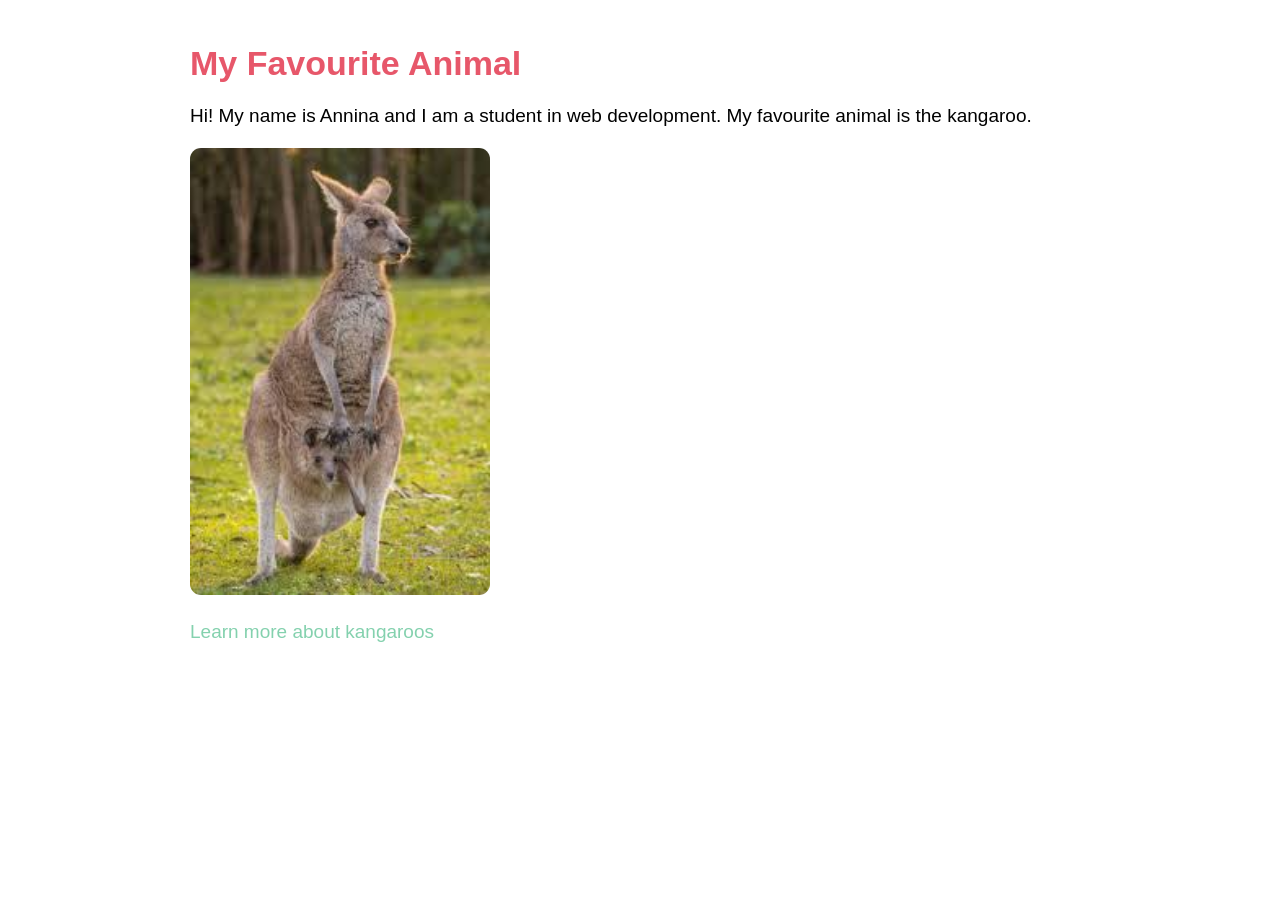
<file: Workshop1/index.html>
<!DOCTYPE html>
<html lang="en">
<head>
    <meta charset="UTF-8">
    <title>My Favourite Animal</title>
    <link rel="stylesheet" href="styles.css">

</head>

<body>

    <h1>My Favourite Animal</h1>

    <p>
        Hi! My name is Annina and I am a student in web development.
        My favourite animal is the kangaroo.
    </p>

    <img src="images/kanga.jpg" alt="A kangaroo" width="300">

    <p>
        <a href="https://en.wikipedia.org/wiki/Kangaroo" target="_blank">
            Learn more about kangaroos
        </a>
    </p>

</body>
</html>
</file>
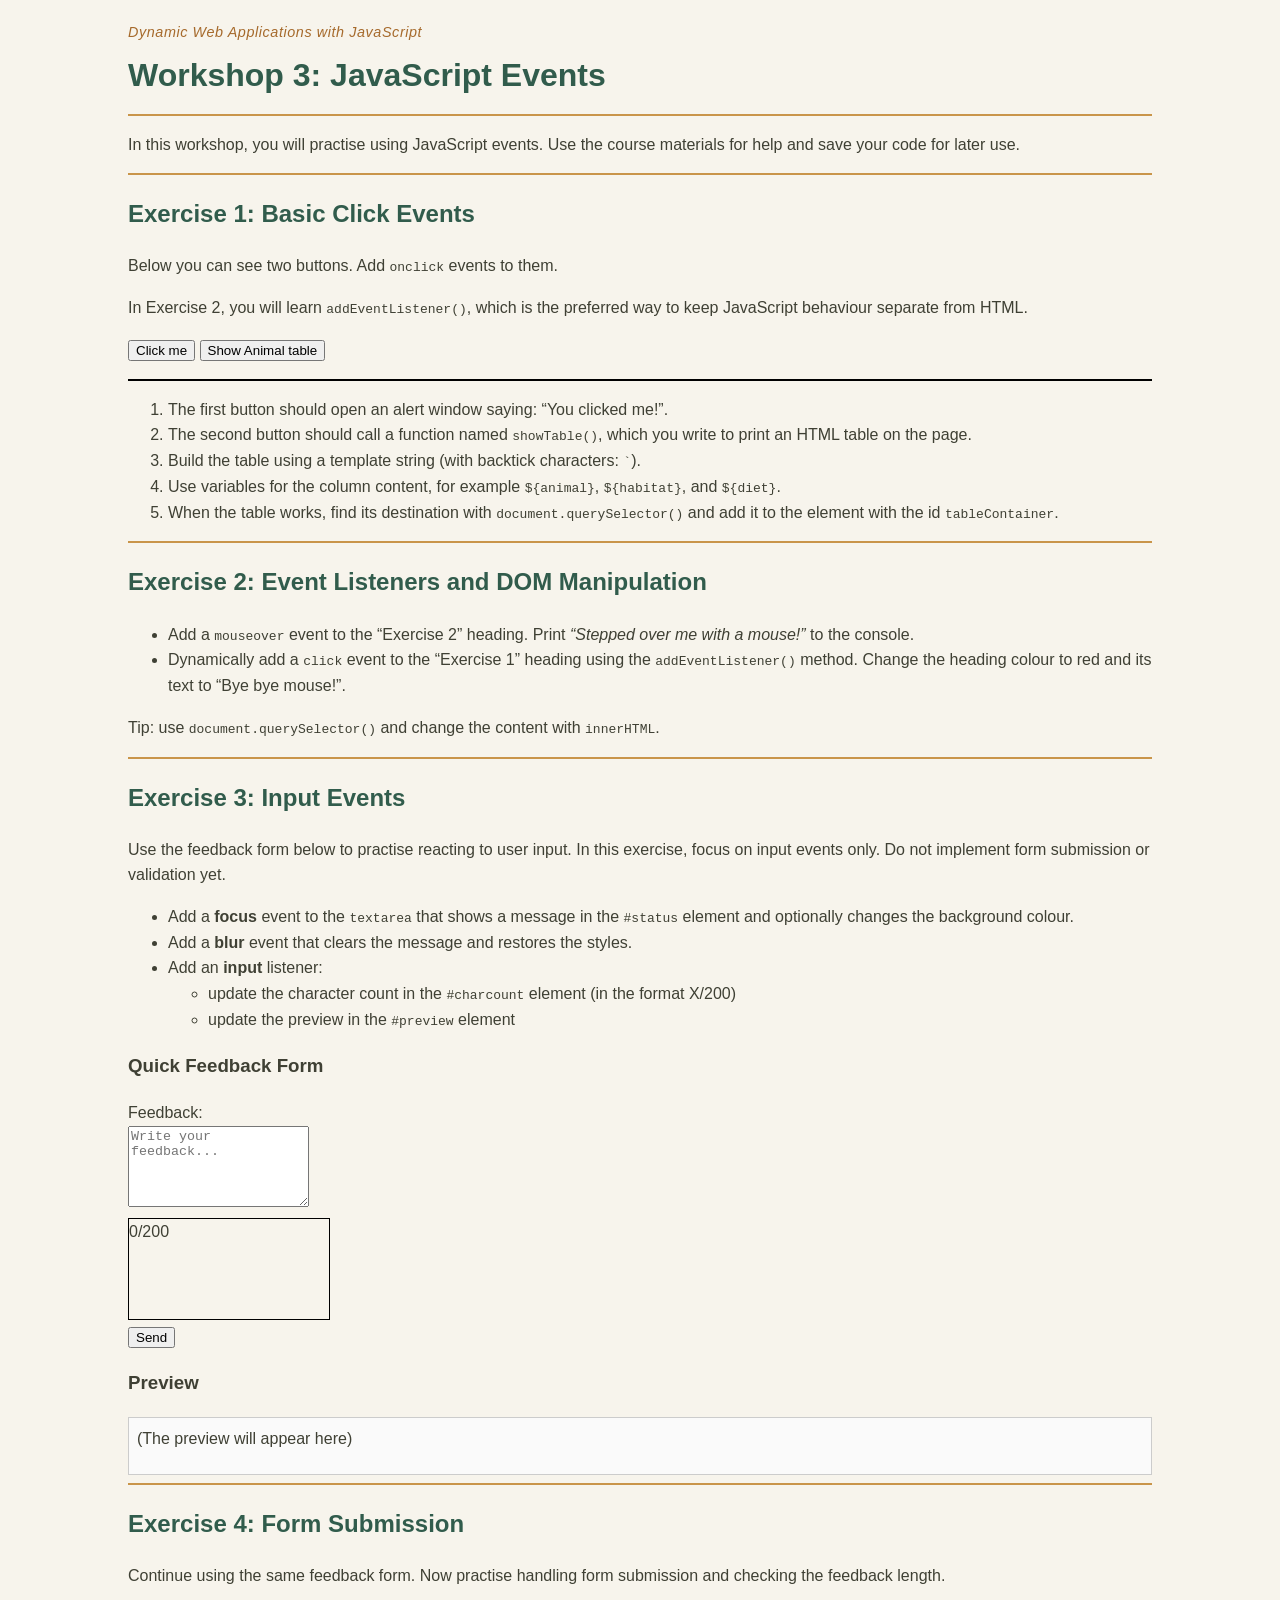
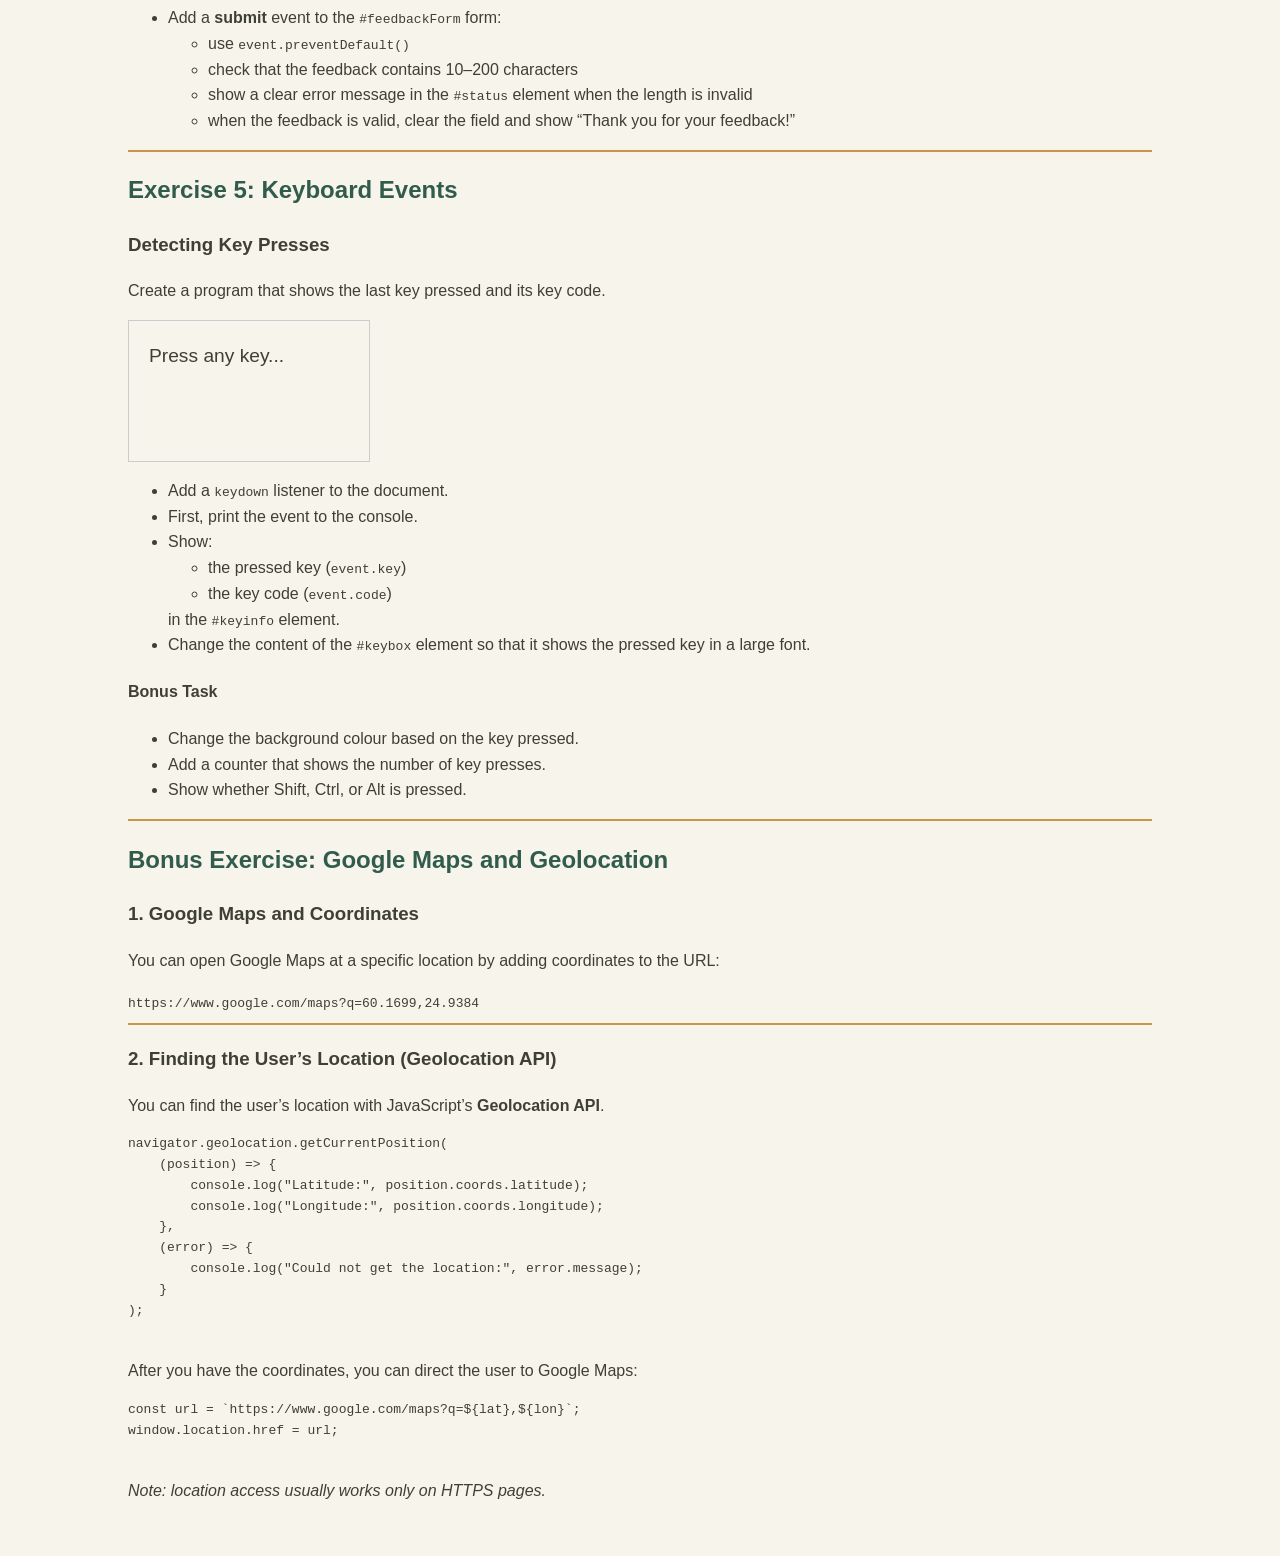
<file: Workshop3/index.html>
<!DOCTYPE html>
<html lang="en">
<head>
    <meta charset="utf-8">
    <title>Workshop 3</title>
    <link rel="stylesheet" href="css/styles.css">
    <script src="js/script.js" defer></script>
</head>

<body class="ws3">
    <h1>Workshop 3: JavaScript Events</h1>
    <hr>
    <p>
        In this workshop, you will practise using JavaScript events.
        Use the course materials for help and save your code for later use.
    </p>
    <hr>

    <!-- Exercise 1 -->
    <h2 id="exercise1">Exercise 1: Basic Click Events</h2>
    <p>Below you can see two buttons. Add <code>onclick</code> events to them.</p>
    <p>In Exercise 2, you will learn <code>addEventListener()</code>, which is the preferred way to keep JavaScript behaviour separate from HTML.</p>

    <p>
        <button>Click me</button>
        <button>Show Animal table</button>
    </p>

    <div id="tableContainer"></div>

    <ol>
        <li>The first button should open an alert window saying: “You clicked me!”.</li>
        <li>The second button should call a function named <code>showTable()</code>, which you write to print an HTML table on the page.</li>
        <li>Build the table using a template string (with backtick characters: <code>`</code>).</li>
        <li>Use variables for the column content, for example <code>${animal}</code>, <code>${habitat}</code>, and <code>${diet}</code>.</li>
        <li>When the table works, find its destination with <code>document.querySelector()</code> and add it to the element with the id <code>tableContainer</code>.</li>
    </ol>

  
    <hr>

    <!-- Exercise 2 -->
    <h2 id="exercise2">Exercise 2: Event Listeners and DOM Manipulation</h2>
    <ul>
        <li>Add a <code>mouseover</code> event to the “Exercise 2” heading. Print <em>“Stepped over me with a mouse!”</em> to the console.</li>
        <li>Dynamically add a <code>click</code> event to the “Exercise 1” heading using the <code>addEventListener()</code> method. Change the heading colour to red and its text to “Bye bye mouse!”.</li>
    </ul>
    <p>Tip: use <code>document.querySelector()</code> and change the content with <code>innerHTML</code>.</p>

    <hr>

    <!-- Exercise 3 -->
    <h2>Exercise 3: Input Events</h2>
    <p>
        Use the feedback form below to practise reacting to user input.
        In this exercise, focus on input events only. Do not implement form submission or validation yet.
    </p>

    <ul>
        <li>Add a <strong>focus</strong> event to the <code>textarea</code> that shows a message in the <code>#status</code> element and optionally changes the background colour.</li>
        <li>Add a <strong>blur</strong> event that clears the message and restores the styles.</li>
        <li>Add an <strong>input</strong> listener:
            <ul>
                <li>update the character count in the <code>#charcount</code> element (in the format X/200)</li>
                <li>update the preview in the <code>#preview</code> element</li>
            </ul>
        </li>
    </ul>

    <h3>Quick Feedback Form</h3>

    <form id="feedbackForm" novalidate>
        <label for="feedback">Feedback:</label><br>
        <textarea id="feedback" placeholder="Write your feedback..." rows="5"></textarea><br>

        <div style="margin: 4px 0;">
            <span id="charcount">0/200</span>
            <span id="status" aria-live="polite" style="margin-left: 8px; color: #666;"></span>
        </div>

        <button id="sendBtn" type="submit">Send</button>
    </form>

    <h3>Preview</h3>
    <div id="preview" style="border: 1px solid #ccc; padding: 8px; min-height: 40px; background: #fafafa;">
        (The preview will appear here)
    </div>

    <hr>

    <!-- Exercise 4 -->
    <h2>Exercise 4: Form Submission</h2>
    <p>
        Continue using the same feedback form. Now practise handling form submission and checking the feedback length.
    </p>

    <ul>
        <li>Add a <strong>submit</strong> event to the <code>#feedbackForm</code> form:
            <ul>
                <li>use <code>event.preventDefault()</code></li>
                <li>check that the feedback contains 10–200 characters</li>
                <li>show a clear error message in the <code>#status</code> element when the length is invalid</li>
                <li>when the feedback is valid, clear the field and show “Thank you for your feedback!”</li>
            </ul>
        </li>
    </ul>

    <hr>

    <!-- Exercise 5 -->
    <h2>Exercise 5: Keyboard Events</h2>

    <h3>Detecting Key Presses</h3>

    <p>
        Create a program that shows the last key pressed and its key code.
    </p>

    <div id="keybox" style="padding: 20px; border: 1px solid #ccc; font-size: 1.2em;">
        Press any key...
    </div>

    <p id="keyinfo"></p>

    <ul>
        <li>Add a <code>keydown</code> listener to the document.</li>
        <li>First, print the event to the console.</li>
        <li>Show:
            <ul>
                <li>the pressed key (<code>event.key</code>)</li>
                <li>the key code (<code>event.code</code>)</li>
            </ul>
            in the <code>#keyinfo</code> element.
        </li>
        <li>
            Change the content of the <code>#keybox</code> element so that it shows the pressed key in a large font.
        </li>
    </ul>

    <h4>Bonus Task</h4>
    <ul>
        <li>Change the background colour based on the key pressed.</li>
        <li>Add a counter that shows the number of key presses.</li>
        <li>Show whether Shift, Ctrl, or Alt is pressed.</li>
    </ul>

    <hr>

    <!-- Bonus Exercise -->
    <h2>Bonus Exercise: Google Maps and Geolocation</h2>

    <h3>1. Google Maps and Coordinates</h3>
    <p>
        You can open Google Maps at a specific location by adding coordinates to the URL:
    </p>
    <code>https://www.google.com/maps?q=60.1699,24.9384</code>

    <hr>

    <h3>2. Finding the User’s Location (Geolocation API)</h3>
    <p>
        You can find the user’s location with JavaScript’s <strong>Geolocation API</strong>.
    </p>

    <pre>
navigator.geolocation.getCurrentPosition(
    (position) => {
        console.log("Latitude:", position.coords.latitude);
        console.log("Longitude:", position.coords.longitude);
    },
    (error) => {
        console.log("Could not get the location:", error.message);
    }
);
    </pre>

    <p>After you have the coordinates, you can direct the user to Google Maps:</p>

    <pre>
const url = `https://www.google.com/maps?q=${lat},${lon}`;
window.location.href = url;
    </pre>

    <p><em>Note: location access usually works only on HTTPS pages.</em></p>

</body>
</html>
</file>
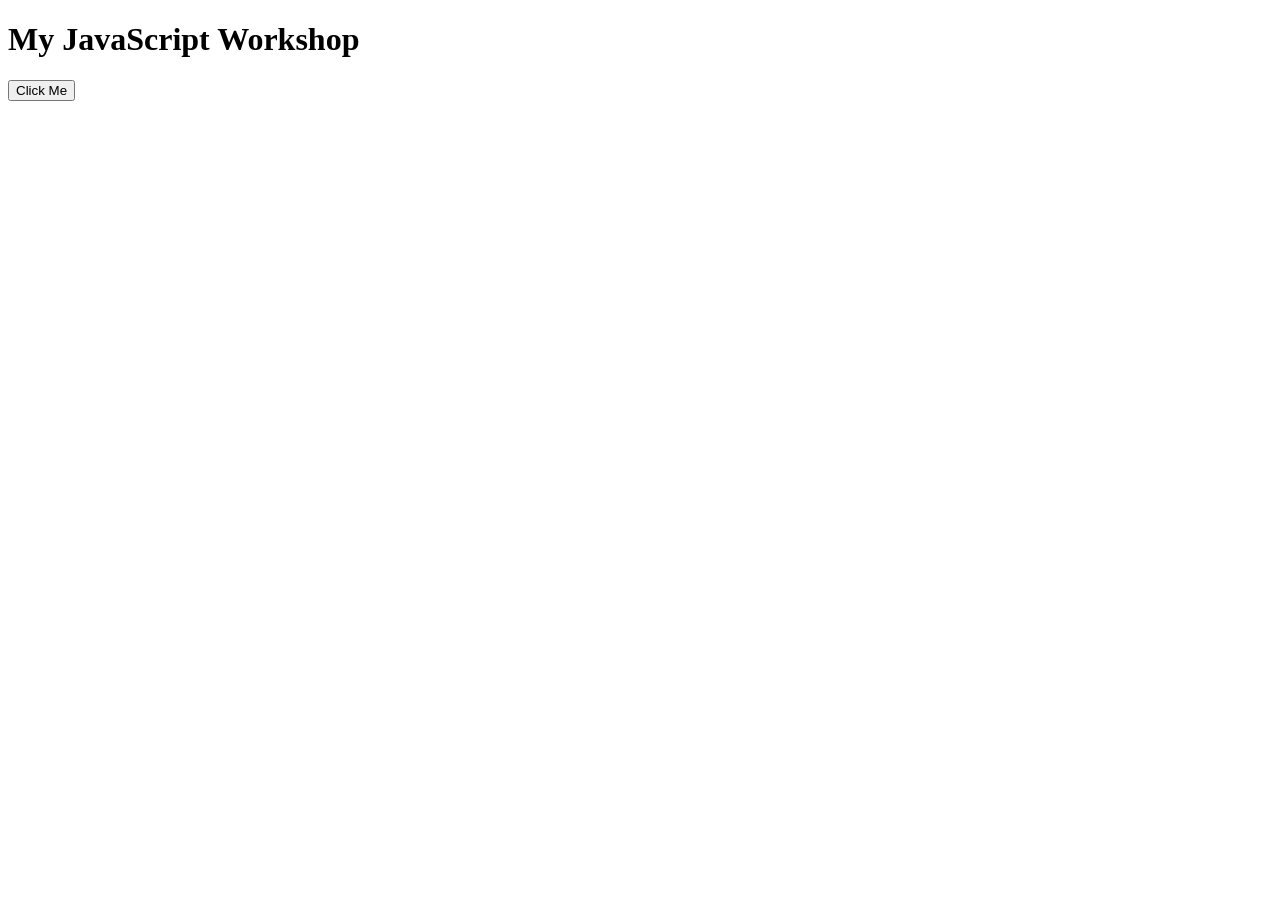
<file: WS02_JS_basics/index.html>
<!DOCTYPE html>
<html>
<head>
    <title>JavaScript Basics</title>
</head>
<body>
    <h1>My JavaScript Workshop</h1>
    <button id="myButton">Click Me</button>

    <script src="js/script.js"></script>
</body>
</html>
</file>
<file: Workshop1/styles.css>
/* Style the whole page */

body {

    font-family: Arial, sans-serif;
     /* Limit the maximum width of the content */
    max-width: 900px;
      /* Center the page horizontally */
    margin: 0 auto;
        /* Add space inside the page */
    padding: 21px;
}

h1 {
    color: #e7576a; /* Change the text color */
    font-size: 34px; /* Set the text size */
    margin-bottom: 15px; /* Add space below the heading */
}


p {
    font-size: 19px; /* Set the text size */
    line-height: 1.5; /* Add space between lines of text */
    margin-bottom: 18px; /* Add space below each paragraph */
}

img {
    max-width: 99%; /* Prevent images from becoming wider than their container */
    border-radius: 11px; /* Round the corners of images */
}
   
a {
    color: #84d1ae; /* Change the link color */
    text-decoration: none; /* Remove the underline */
}

a:hover {
    text-decoration: underline; /* Add underline on hover */
}

  





/* Style the main heading */

    /* Change the text color */


/* Style all paragraphs */

    /* Set the text size */


    /* Add space between lines of text */


/* Style all images */

    /* Prevent images from becoming wider than their container */


    /* Round the corners of images */

/* Style all links */

    /* Change the link color */


/* Style links when the mouse is over them */

    /* Remove the underline */
</file>
<file: Workshop3/css/styles.css>
body {
  font-family: "Trebuchet MS", Helvetica, sans-serif;
  color: #333333;
  margin: 20px;
}
.ws3 {
  max-width: 1080px;
  margin: 0 auto;
  padding: 0 28px 40px;
  box-sizing: border-box;
  background: #f7f4ec;
  color: #3f4034;
  line-height: 1.6;
}
h1:before {
  content: "Dynamic Web Applications with JavaScript";
  display: block;
  font-size: 60%;
  font-style: italic;
}
.ws3 h1 {
  margin-bottom: 12px;
  color: #315c4c;
  font-size: 2em;
  font-weight: 600;
}
.ws3 h1::before {
  margin-bottom: 6px;
  color: #a66a2c;
  font-size: 45%;
  font-weight: 400;
  letter-spacing: 0.04em;
}
.ws3 h2 {
  color: #315c4c;
}
.ws3 hr {
  border: 0;
  border-top: 2px solid #c9954a;
}
.red-box {
  background: red;
  width: 50px;
  height: 50px;
}
.no-border {
  border: 0;
  height: auto;
  padding: 0;
  margin: 0;
}
.red,
.error,
.error textarea,
.error input {
  border-color: red;
  color: red;
}
div.border {
  border: 1px solid black;
  padding: 5px;
  float: left;
}
.clear {
  clear: both;
}
.ws3 div,
.ws4.div {
  width: 200px;
  height: 100px;
  border: 1px solid black;
}
.ws3 #tableContainer,
.ws3 #preview {
  width: auto;
  height: auto;
}
.ws3 table.display {
  width: 100%;
  max-width: 760px;
  margin: 16px 0;
}
.ws3 pre {
  max-width: 100%;
  overflow-x: auto;
  white-space: pre-wrap;
  overflow-wrap: anywhere;
}
.ws3 table,
.ws3 tr,
.ws3 td {
  margin: 10px;
  padding: 10px;
}
.ws3 table,
.ws3 tr,
.ws3 td,
.ws3 th,
.ws5 table,
ws5.tr,
ws5.td {
  border: 1px solid gray;
  width: 50%;
  border-collapse: collapse;
  padding: 5px;
}
table.display {
  width: 80%;
}
.ws4 img {
  position: relative;
  left: 0px;
}
.ws5 div {
  width: 200px;
  margin: 20px;
  padding: 20px;
  border: 1px solid black;
}
.ws5 span {
  display: none;
}
.ws5 .error span {
  display: block;
}
.ws6 div {
  margin-bottom: 10px;
}
.ws6 table,
.ws6 tr,
.ws6 td,
.ws7 table,
.ws7 tr,
.ws7 td {
  border: 1px solid gray;
  width: 50%;
}
.ws7 div {
  min-width: 200px;
  width: auto;
  min-height: 200px;
  height: auto;
  border: 1px solid black;
}
.ws8 table {
  border-collapse: collapse;
  width: 700px;
  border: 1px solid black;
}
.ws8 th,
.ws8 td {
  padding: 4px;
  font-family: Verdana;
  font-size: 12px;
}
.ws8 tr:nth-child(even) {
  background-color: #f2f2f2;
}
.ws8 th,
.ws8 td {
  border: 1px solid #ddd;
}
.ws8 td {
  height: 40px;
  text-align: center;
  vertical-align: middle;
}
.ws8 img {
  width: 100px;
}
#jsondata,
#rawdata,
#weatherdata {
  border: 1px solid black;
  padding: 10px;
}
.ws9 div {
  width: 200px;
  height: 100px;
  border: 1px solid black;
}
#ajax {
  width: 80%;
  height: 500px;
  border: 1px solid black;
  overflow: auto;
  padding: 20px;
}
.ws-9 #main-content {
  width: 100%;
  height: auto;
  border: 0;
}
</file>
